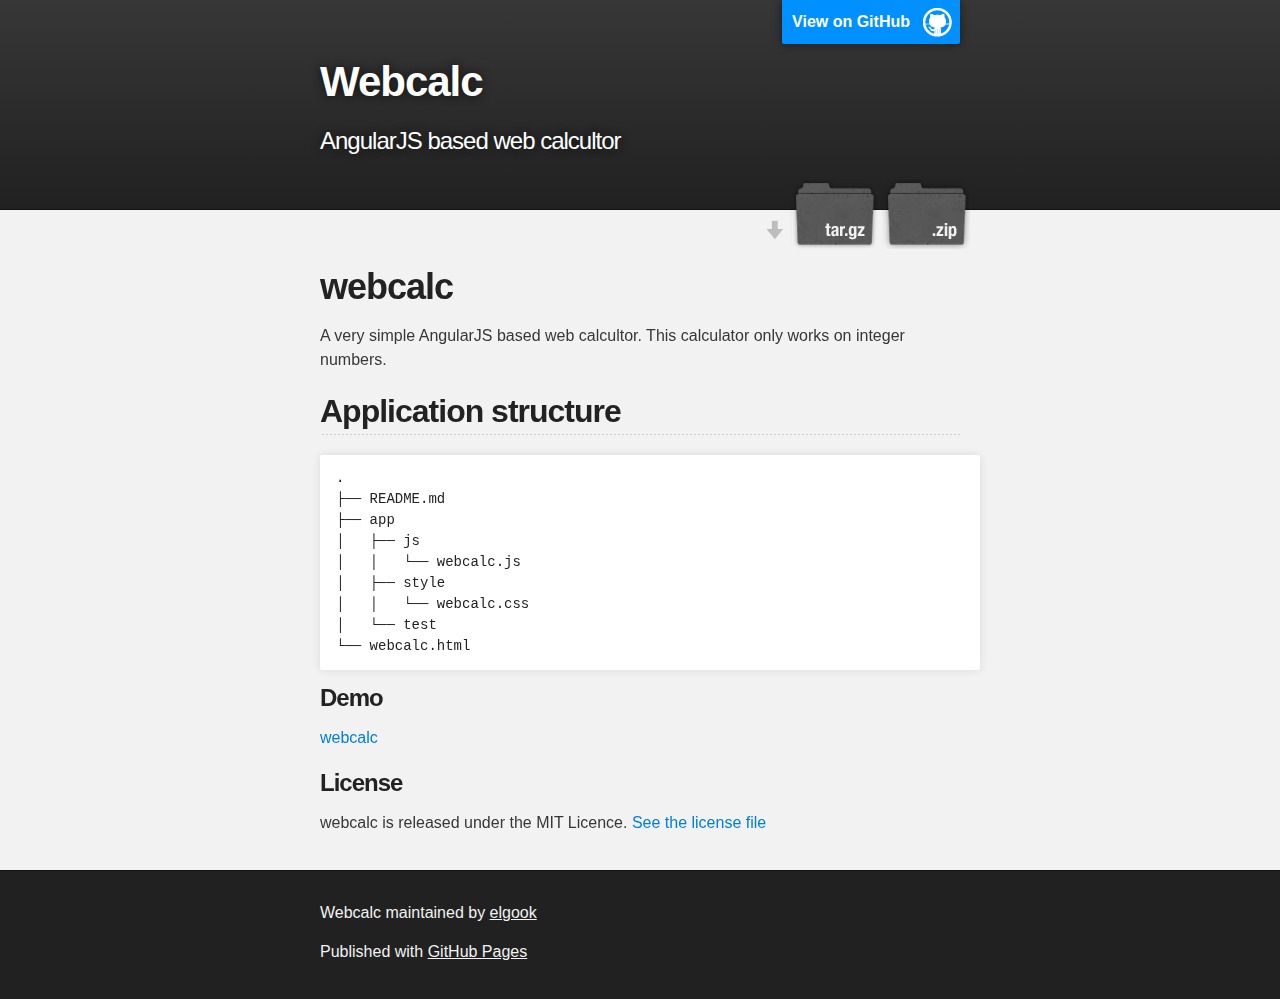
<file: index.html>
<!DOCTYPE html>
<html>

  <head>
    <meta charset='utf-8'>
    <meta http-equiv="X-UA-Compatible" content="chrome=1">
    <meta name="description" content="Webcalc : AngularJS based web calcultor">

    <link rel="stylesheet" type="text/css" media="screen" href="stylesheets/stylesheet.css">

    <title>Webcalc</title>
  </head>

  <body>

    <!-- HEADER -->
    <div id="header_wrap" class="outer">
        <header class="inner">
          <a id="forkme_banner" href="https://github.com/elgook/webcalc">View on GitHub</a>

          <h1 id="project_title">Webcalc</h1>
          <h2 id="project_tagline">AngularJS based web calcultor</h2>

            <section id="downloads">
              <a class="zip_download_link" href="https://github.com/elgook/webcalc/zipball/master">Download this project as a .zip file</a>
              <a class="tar_download_link" href="https://github.com/elgook/webcalc/tarball/master">Download this project as a tar.gz file</a>
            </section>
        </header>
    </div>

    <!-- MAIN CONTENT -->
    <div id="main_content_wrap" class="outer">
      <section id="main_content" class="inner">
        <h1>
<a id="webcalc" class="anchor" href="#webcalc" aria-hidden="true"><span class="octicon octicon-link"></span></a>webcalc</h1>

<p>A very simple AngularJS based web calcultor. This calculator only works on integer numbers.</p>

<h2>
<a id="application-structure" class="anchor" href="#application-structure" aria-hidden="true"><span class="octicon octicon-link"></span></a>Application structure</h2>

<pre><code>.
├── README.md
├── app
│   ├── js
│   │   └── webcalc.js
│   ├── style
│   │   └── webcalc.css
│   └── test
└── webcalc.html
</code></pre>

<h3> Demo </h3>
<a href="webcalc.html"> webcalc </a></p>


<h3>
<a id="license" class="anchor" href="#license" aria-hidden="true"><span class="octicon octicon-link"></span></a>License</h3>

<p>webcalc is released under the MIT Licence. <a href="http://elgook.mit-license.org/">See the license file</a></p>
      </section>
    </div>

    <!-- FOOTER  -->
    <div id="footer_wrap" class="outer">
      <footer class="inner">
        <p class="copyright">Webcalc maintained by <a href="https://github.com/elgook">elgook</a></p>
        <p>Published with <a href="https://pages.github.com">GitHub Pages</a></p>
      </footer>
    </div>



  </body>
</html>
</file>
<file: stylesheets/stylesheet.css>
/*******************************************************************************
Slate Theme for GitHub Pages
by Jason Costello, @jsncostello
*******************************************************************************/

@import url(pygment_trac.css);

/*******************************************************************************
MeyerWeb Reset
*******************************************************************************/

html, body, div, span, applet, object, iframe,
h1, h2, h3, h4, h5, h6, p, blockquote, pre,
a, abbr, acronym, address, big, cite, code,
del, dfn, em, img, ins, kbd, q, s, samp,
small, strike, strong, sub, sup, tt, var,
b, u, i, center,
dl, dt, dd, ol, ul, li,
fieldset, form, label, legend,
table, caption, tbody, tfoot, thead, tr, th, td,
article, aside, canvas, details, embed,
figure, figcaption, footer, header, hgroup,
menu, nav, output, ruby, section, summary,
time, mark, audio, video {
  margin: 0;
  padding: 0;
  border: 0;
  font: inherit;
  vertical-align: baseline;
}

/* HTML5 display-role reset for older browsers */
article, aside, details, figcaption, figure,
footer, header, hgroup, menu, nav, section {
  display: block;
}

ol, ul {
  list-style: none;
}

table {
  border-collapse: collapse;
  border-spacing: 0;
}

/*******************************************************************************
Theme Styles
*******************************************************************************/

body {
  box-sizing: border-box;
  color:#373737;
  background: #212121;
  font-size: 16px;
  font-family: 'Myriad Pro', Calibri, Helvetica, Arial, sans-serif;
  line-height: 1.5;
  -webkit-font-smoothing: antialiased;
}

h1, h2, h3, h4, h5, h6 {
  margin: 10px 0;
  font-weight: 700;
  color:#222222;
  font-family: 'Lucida Grande', 'Calibri', Helvetica, Arial, sans-serif;
  letter-spacing: -1px;
}

h1 {
  font-size: 36px;
  font-weight: 700;
}

h2 {
  padding-bottom: 10px;
  font-size: 32px;
  background: url('../images/bg_hr.png') repeat-x bottom;
}

h3 {
  font-size: 24px;
}

h4 {
  font-size: 21px;
}

h5 {
  font-size: 18px;
}

h6 {
  font-size: 16px;
}

p {
  margin: 10px 0 15px 0;
}

footer p {
  color: #f2f2f2;
}

a {
  text-decoration: none;
  color: #007edf;
  text-shadow: none;

  transition: color 0.5s ease;
  transition: text-shadow 0.5s ease;
  -webkit-transition: color 0.5s ease;
  -webkit-transition: text-shadow 0.5s ease;
  -moz-transition: color 0.5s ease;
  -moz-transition: text-shadow 0.5s ease;
  -o-transition: color 0.5s ease;
  -o-transition: text-shadow 0.5s ease;
  -ms-transition: color 0.5s ease;
  -ms-transition: text-shadow 0.5s ease;
}

a:hover, a:focus {text-decoration: underline;}

footer a {
  color: #F2F2F2;
  text-decoration: underline;
}

em {
  font-style: italic;
}

strong {
  font-weight: bold;
}

img {
  position: relative;
  margin: 0 auto;
  max-width: 739px;
  padding: 5px;
  margin: 10px 0 10px 0;
  border: 1px solid #ebebeb;

  box-shadow: 0 0 5px #ebebeb;
  -webkit-box-shadow: 0 0 5px #ebebeb;
  -moz-box-shadow: 0 0 5px #ebebeb;
  -o-box-shadow: 0 0 5px #ebebeb;
  -ms-box-shadow: 0 0 5px #ebebeb;
}

p img {
  display: inline;
  margin: 0;
  padding: 0;
  vertical-align: middle;
  text-align: center;
  border: none;
}

pre, code {
  width: 100%;
  color: #222;
  background-color: #fff;

  font-family: Monaco, "Bitstream Vera Sans Mono", "Lucida Console", Terminal, monospace;
  font-size: 14px;

  border-radius: 2px;
  -moz-border-radius: 2px;
  -webkit-border-radius: 2px;
}

pre {
  width: 100%;
  padding: 10px;
  box-shadow: 0 0 10px rgba(0,0,0,.1);
  overflow: auto;
}

code {
  padding: 3px;
  margin: 0 3px;
  box-shadow: 0 0 10px rgba(0,0,0,.1);
}

pre code {
  display: block;
  box-shadow: none;
}

blockquote {
  color: #666;
  margin-bottom: 20px;
  padding: 0 0 0 20px;
  border-left: 3px solid #bbb;
}


ul, ol, dl {
  margin-bottom: 15px
}

ul {
  list-style-position: inside;
  list-style: disc;
  padding-left: 20px;
}

ol {
  list-style-position: inside;
  list-style: decimal;
  padding-left: 20px;
}

dl dt {
  font-weight: bold;
}

dl dd {
  padding-left: 20px;
  font-style: italic;
}

dl p {
  padding-left: 20px;
  font-style: italic;
}

hr {
  height: 1px;
  margin-bottom: 5px;
  border: none;
  background: url('../images/bg_hr.png') repeat-x center;
}

table {
  border: 1px solid #373737;
  margin-bottom: 20px;
  text-align: left;
 }

th {
  font-family: 'Lucida Grande', 'Helvetica Neue', Helvetica, Arial, sans-serif;
  padding: 10px;
  background: #373737;
  color: #fff;
 }

td {
  padding: 10px;
  border: 1px solid #373737;
 }

form {
  background: #f2f2f2;
  padding: 20px;
}

/*******************************************************************************
Full-Width Styles
*******************************************************************************/

.outer {
  width: 100%;
}

.inner {
  position: relative;
  max-width: 640px;
  padding: 20px 10px;
  margin: 0 auto;
}

#forkme_banner {
  display: block;
  position: absolute;
  top:0;
  right: 10px;
  z-index: 10;
  padding: 10px 50px 10px 10px;
  color: #fff;
  background: url('../images/blacktocat.png') #0090ff no-repeat 95% 50%;
  font-weight: 700;
  box-shadow: 0 0 10px rgba(0,0,0,.5);
  border-bottom-left-radius: 2px;
  border-bottom-right-radius: 2px;
}

#header_wrap {
  background: #212121;
  background: -moz-linear-gradient(top, #373737, #212121);
  background: -webkit-linear-gradient(top, #373737, #212121);
  background: -ms-linear-gradient(top, #373737, #212121);
  background: -o-linear-gradient(top, #373737, #212121);
  background: linear-gradient(top, #373737, #212121);
}

#header_wrap .inner {
  padding: 50px 10px 30px 10px;
}

#project_title {
  margin: 0;
  color: #fff;
  font-size: 42px;
  font-weight: 700;
  text-shadow: #111 0px 0px 10px;
}

#project_tagline {
  color: #fff;
  font-size: 24px;
  font-weight: 300;
  background: none;
  text-shadow: #111 0px 0px 10px;
}

#downloads {
  position: absolute;
  width: 210px;
  z-index: 10;
  bottom: -40px;
  right: 0;
  height: 70px;
  background: url('../images/icon_download.png') no-repeat 0% 90%;
}

.zip_download_link {
  display: block;
  float: right;
  width: 90px;
  height:70px;
  text-indent: -5000px;
  overflow: hidden;
  background: url(../images/sprite_download.png) no-repeat bottom left;
}

.tar_download_link {
  display: block;
  float: right;
  width: 90px;
  height:70px;
  text-indent: -5000px;
  overflow: hidden;
  background: url(../images/sprite_download.png) no-repeat bottom right;
  margin-left: 10px;
}

.zip_download_link:hover {
  background: url(../images/sprite_download.png) no-repeat top left;
}

.tar_download_link:hover {
  background: url(../images/sprite_download.png) no-repeat top right;
}

#main_content_wrap {
  background: #f2f2f2;
  border-top: 1px solid #111;
  border-bottom: 1px solid #111;
}

#main_content {
  padding-top: 40px;
}

#footer_wrap {
  background: #212121;
}



/*******************************************************************************
Small Device Styles
*******************************************************************************/

@media screen and (max-width: 480px) {
  body {
    font-size:14px;
  }

  #downloads {
    display: none;
  }

  .inner {
    min-width: 320px;
    max-width: 480px;
  }

  #project_title {
  font-size: 32px;
  }

  h1 {
    font-size: 28px;
  }

  h2 {
    font-size: 24px;
  }

  h3 {
    font-size: 21px;
  }

  h4 {
    font-size: 18px;
  }

  h5 {
    font-size: 14px;
  }

  h6 {
    font-size: 12px;
  }

  code, pre {
    min-width: 320px;
    max-width: 480px;
    font-size: 11px;
  }

}
</file>
